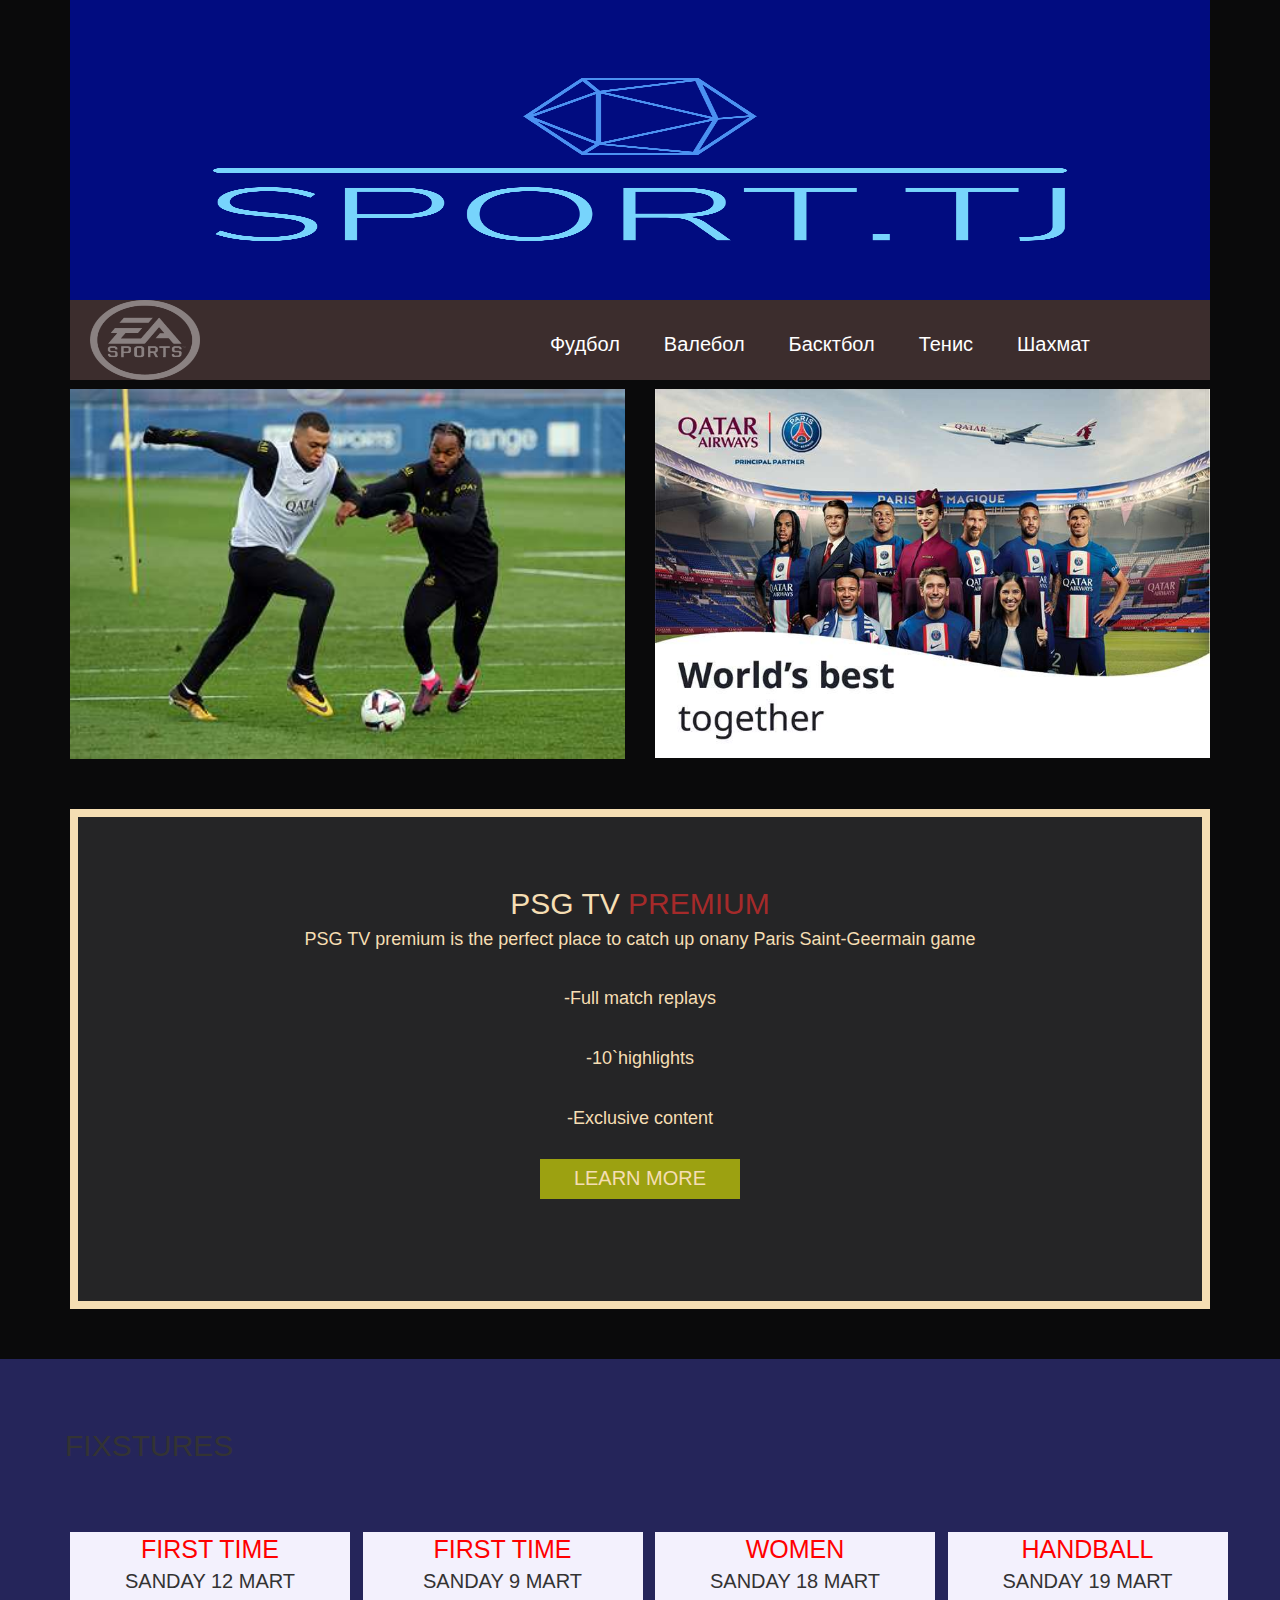
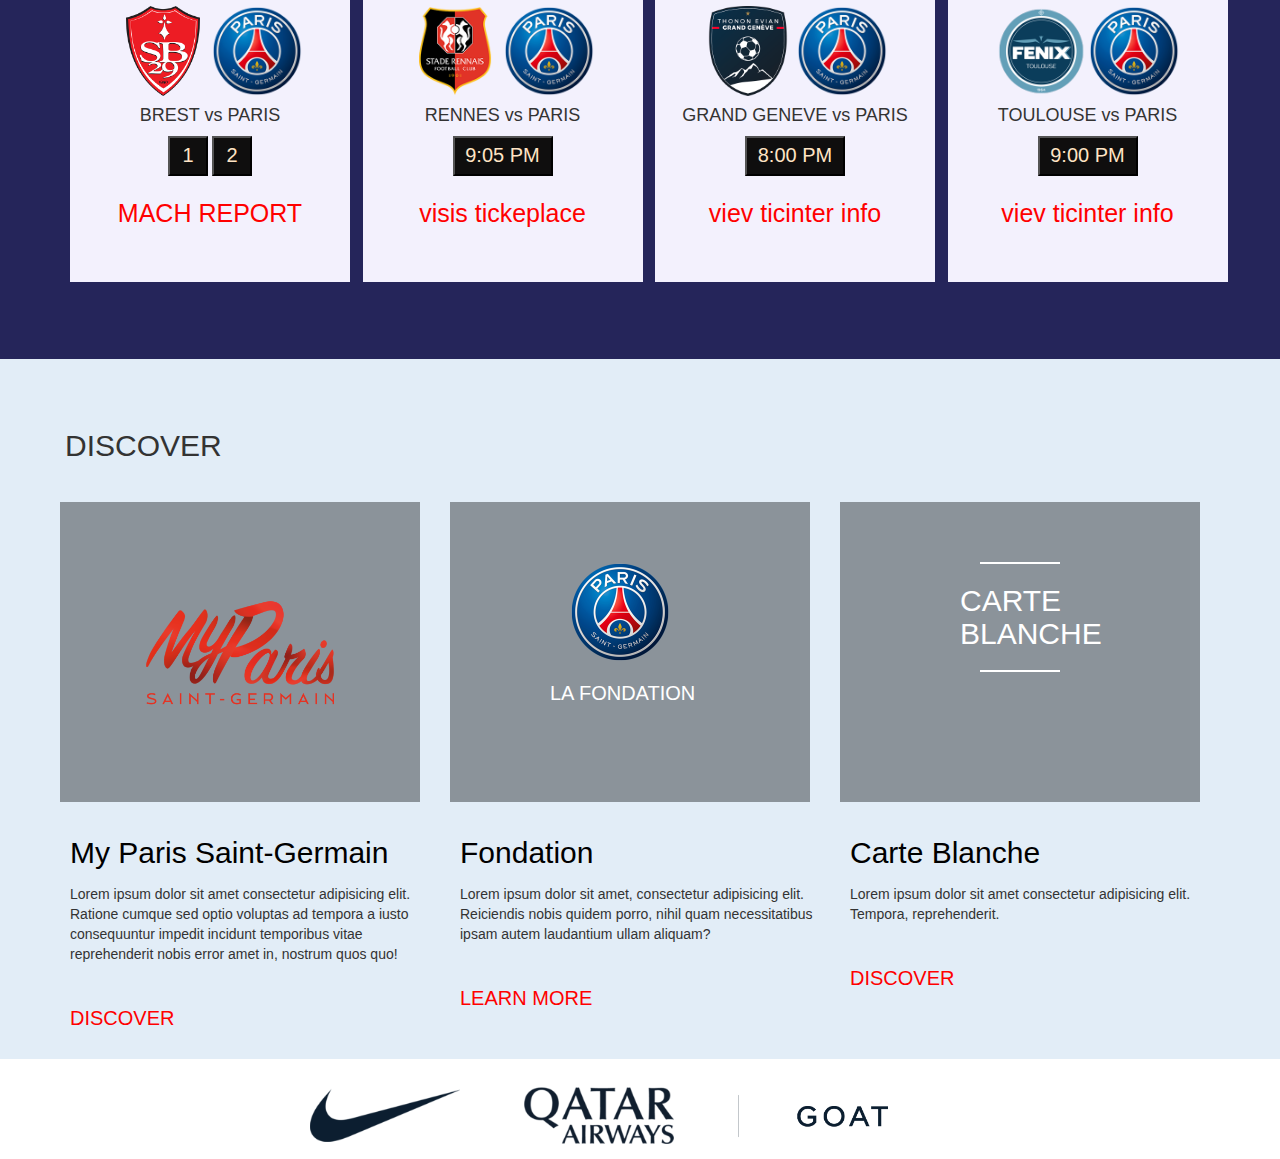
<file: maks f/sport.html>
<!DOCTYPE html>
<html lang="en">
<head>
    <meta charset="UTF-8">
    <meta http-equiv="X-UA-Compatible" content="IE=edge">
    <meta name="viewport" content="width=device-width, initial-scale=1.0">
    <link rel="stylesheet" href="libs/bootstrap/css/bootstrap.css">
    <link rel="stylesheet" href="sport.css">
    <title>sport.tj</title>
</head>
<body>
    <div class="m">
<div class="container">
<div class="row">
    <div class="col-md-12">
    <div class="b">
        <img src="images/sporttj-logo.png" alt="">
    </div>
    </div>
</div>
</div>
<div class="container">
<div class="row">
    <div class="col-md-12">
    <div class="b2">
        <img src="images/easports-23.png" alt="">
        <ul>
            <li><a href="aynifc/index.html">Фудбол</a></li>
            <li><a href="">Валебол</a></li>
            <li><a href="">Басктбол</a></li>
            <li><a href="">Тенис</a></li>
            <li><a href="">Шахмат</a></li>
        </ul>
    </div>
    </div>
</div>
</div>
<div class="container">
<div class="row">
    <div class="col-md-6">
    <div class="b3">
        <img src="images/28.jpg" alt="">
    </div>
    </div>
    <div class="col-md-6">
    <div class="b3">
        <img src="images/1200x800.jpg" alt="">
    </div>
    </div>
</div>
</div>
<div class="container">
<div class="row">
<div class="col-md-12">
    <div class="f">
        <h2>PSG TV <span>PREMIUM</span></h2>
        <h4>PSG TV premium is the perfect place to catch up onany Paris Saint-Geermain game</h4><br>
        <h4>-Full match replays</h4><br>
        <h4>-10`highlights</h4><br>
        <h4>-Exclusive content</h4><br>
        <input type="button" value="LEARN MORE">
    </div>
</div>
</div>
</div>
<div class="m3">
<div class="container">
    <div class="row">
    <h3>FIXSTURES</h3>
    <div class="col-md-3">
    <div class="o">
     <a href="">FIRST TIME </a>
     <p>SANDAY 12 MART</p>
     <img src="images/brest.png" alt="">
     <img src="images/paris__logo__2022-2023.png" alt="">
     <h4>BREST vs PARIS</h4>
     <input type="button" value="1">
     <input type="button" value="2"> <br><br>
     <a href=""> MACH REPORT</a>
    </div></div>
    <div class="col-md-3">
    <div class="o">
        <a href="">FIRST TIME </a>
        <p>SANDAY 9 MART</p>
        <img src="images/stade_rennais(1).png" alt="">
        <img src="images/paris__logo__2022-2023.png" alt="">
        <h4>RENNES vs PARIS</h4>
        <input class="m" type="button" value="9:05 PM"><br><br>
        <a href=""> visis tickeplace</a>
    </div></div>
    <div class="col-md-3">
    <div class="o">
        <a href="">WOMEN </a>
        <p>SANDAY 18 MART</p>
        <img src="images/thonon-evian-grand-geneve.png" alt="">
        <img src="images/paris__logo__2022-2023.png" alt="">
        <h4>GRAND GENEVE vs PARIS</h4>
        <input class="m" type="button" value="8:00 PM"><br><br>
        <a href="">viev ticinter info</a>
    </div></div>
    <div class="col-md-3">
    <div class="o">
        <a href="">HANDBALL </a>
        <p>SANDAY 19 MART</p>
        <img src="images/toulouse__logo__2022-2023.png" alt="">
        <img src="images/paris__logo__2022-2023.png" alt="">
        <h4>TOULOUSE vs PARIS</h4>
        <input class="m" type="button" value="9:00 PM"><br><br>
        <a href="">viev ticinter info</a>
    </div></div>
    </div>
</div></div>
<div class="m1">
<div class="container">
<div class="row">
    <h3>DISCOVER</h3>
   <div class="col-md-4">
    <div class="p">
     <img class="k" src="images/discover-myparis-logo.png" alt="">
    </div><br><br><br>
        <p>My Paris Saint-Germain</p>
        Lorem ipsum dolor sit amet consectetur adipisicing elit. Ratione cumque sed optio voluptas ad tempora a iusto consequuntur impedit incidunt temporibus vitae reprehenderit nobis error amet in, nostrum quos quo! <br><br><br>
        <a href="">DISCOVER</a>
         
    </div>
   <div class="col-md-4">
    <div class="p"><img src="images/paris__logo__2022-2023.png" alt="">
    <h1>LA FONDATION</h1>
    </div><br><br><br>
    <p>Fondation</p>
    Lorem ipsum dolor sit amet, consectetur adipisicing elit. Reiciendis nobis quidem porro, nihil quam necessitatibus ipsam autem laudantium ullam aliquam? <br><br><br>
    <a href="">LEARN MORE</a>
   </div>
   <div class="col-md-4">
    <div class="p"><br><br><br>
    <div class="g"></div><br><br><br>
    <h2>CARTE BLANCHE</h2><br><br><br>
    <div class="g"></div>
   </div><br><br><br>
   <p>Carte Blanche</p>
   Lorem ipsum dolor sit amet consectetur adipisicing elit. Tempora, reprehenderit. <br><br><br>
   <a href="">DISCOVER</a>
   
</div>
</div>
</div>
</div></div>
<div class="m2">
<div class="container">
<div class="row">
    <div class="p1">
   <div class="col-md-12">
    <img src="images/nike-23-alt.png" alt="">
    <img src="images/qatarairways-23-alt.png" alt="">
    <img src="images/goat-23-alt3.png" alt="">
   </div>
</div></div></div></div>
</div>
</div>
</body>
</html>
</file>
<file: maks f/sport.css>
.f input{
    width: 200px;
    height: 40px;
    border: none;
    background-color: rgb(156, 161, 17);
    font-size: 20px;
}
.f{
    background-color: rgb(37, 37, 38);
    height: 500px;
    border: 8px solid wheat;
    text-align: center;
    margin: 50px 0px;
    color: wheat;
    padding: 50px;
}
.f span{
    color: brown;
}
.o .m1{
    font-size: 20px;
}
.o .m{
    width: 100px;
}
.o input{
    width: 40px;
    height: 40px;
    font-size: 20px;
    color: bisque;
    background-color: rgb(15, 14, 14);
} 
.o a{
    font-size: 25px;
    padding: 30px;
    color: red;
}
.o p{
    font-size: 20px;
}
.o img{
   width: 90px;
}
.m3 .o{
    height: 350px;
    width: 280px;
    background-color: rgb(243, 241, 253);
    text-align: center;
}
.m3{
    width: 100%;
    height: 600px;
    background-color: rgb(37, 37, 90);
}
.p1{
    margin: 020px 180px;
}
.p1 img{
    width: 150px;
    margin-left: 60px;
}
.m2{
    width: 100%;
    height: 100px;
    background-color: white;
}
.m1 a{
    color: red;
    font-size: 20px;
}
.m1 p{
    font-size: 30px;
    color:black;
}
h3{ 
    font-size: 30px;
    margin: 70px 10px;
}
.m1{
    width: 100%;
    height: 700px;
    background-color: rgb(226, 237, 247);
}
.p h2{
    font-size: 30px;
    color: white;
    margin: -40px 120px;
}
.p .g{
    width: 80px;
    height: 2px;
    background-color: white;
    margin: 0px auto;
}
.p h1{
    font-size: 20px;
    color: white;
    margin: -40px 100px;
}
.p img{
    width: 100px;
    margin: 60px 120px;
}
.p .k{
    width: 100%;
    margin: 0px auto;
}
.p{ 
    margin: -30px -10px;
    width: 360px;
    height: 300px;
    background-color: rgb(139, 147, 154);
}
.b3 img{
    width: 555px;
}
.b2 img{
    width: 110px;
    height: 80px;
    margin: 0px 20px;
}
.b2{
    width: 100%;
    height: 80px;
    background-color: rgb(60, 45, 45);

}
.b2 ul{
    float: right;
    margin: 10px 80px;
}
.b2 a{
    margin-right: 40px;
    font-size: 20px;
    color: white;
}
.b2 li{
    margin: 20px 0px;
    display: inline-block;
}
.b h2{
    margin: 0px 400px;
}
.b img{
    margin: 0px 0px;
    width: 100%;
    height: 320px;
}
.b{
    margin: 0px;
    background-color: red;
    height: 300px;
}
.m{
    background-color: rgb(10, 10, 11);
}
</file>
